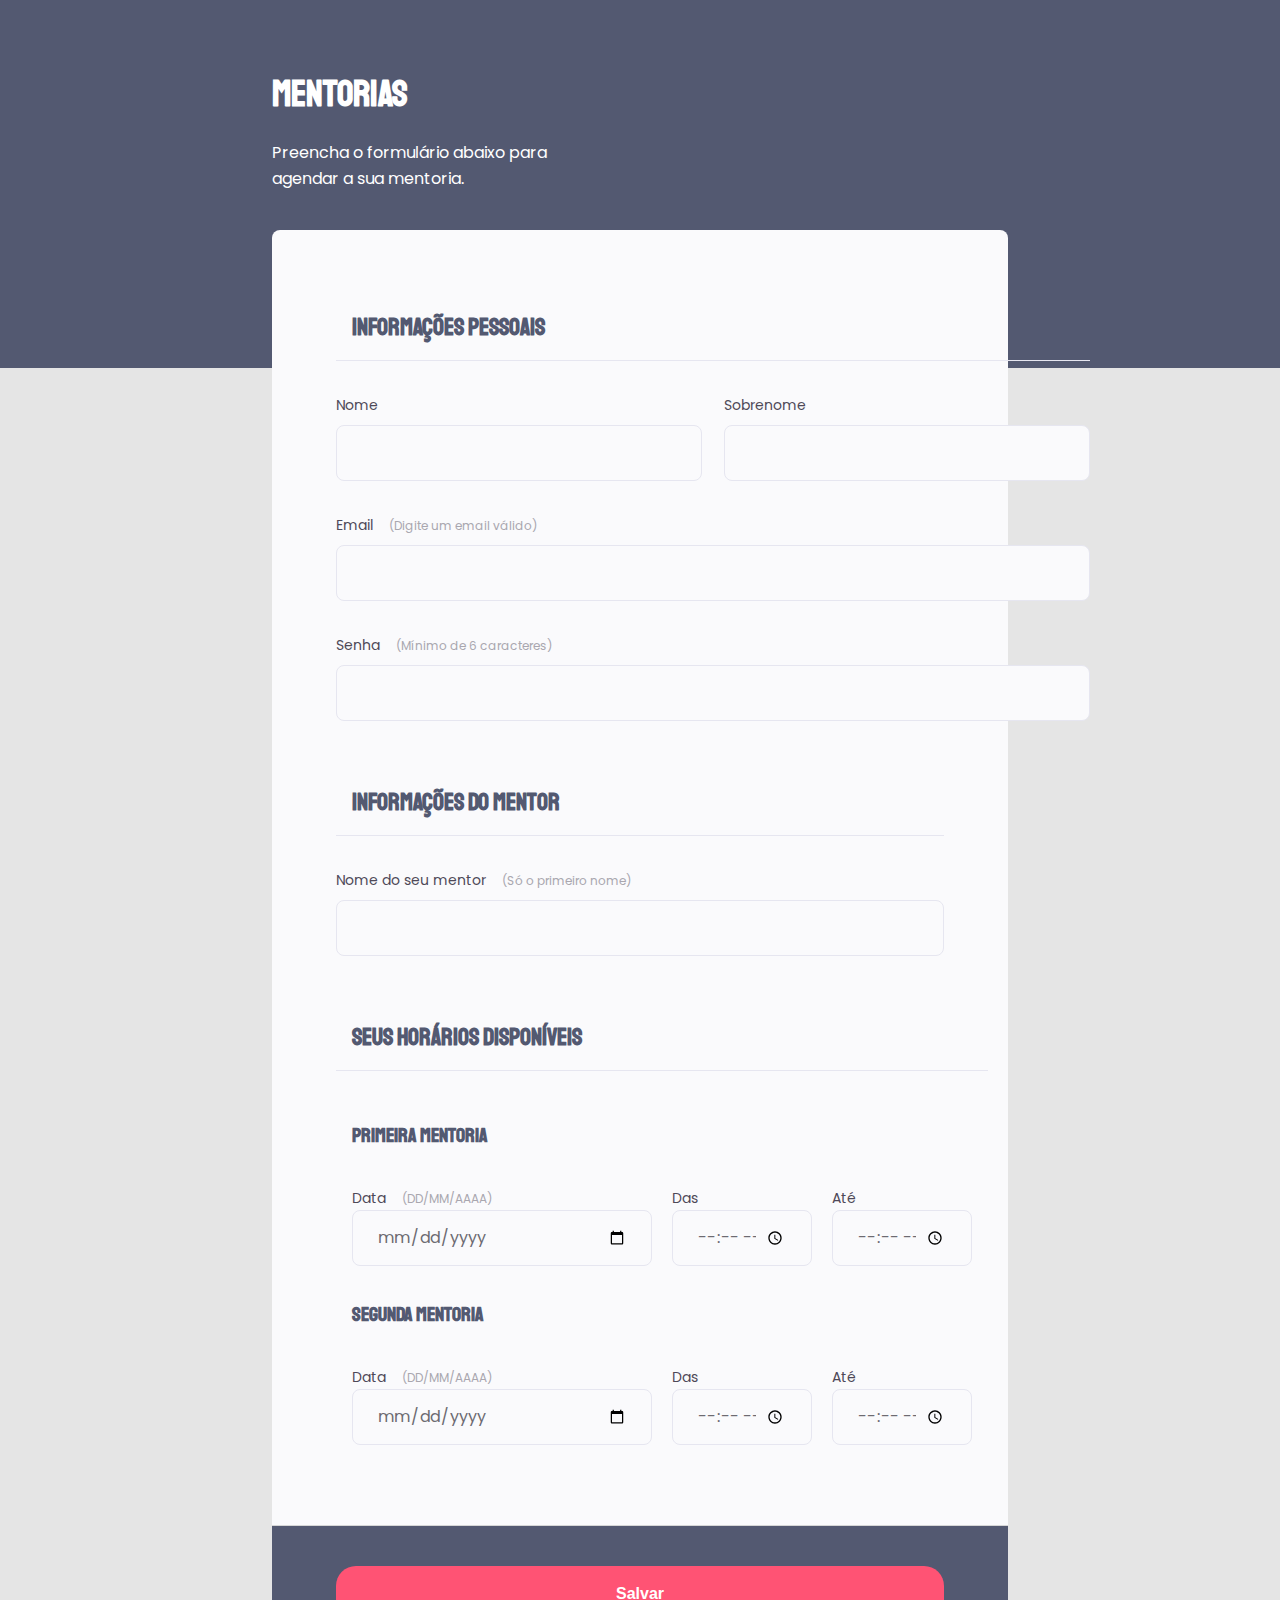
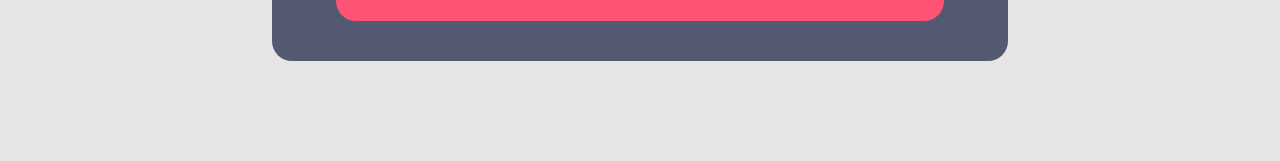
<file: index.html>
<!DOCTYPE html>
<html lang="pt-br">
<head>
    <link rel="preconnect" href="https://fonts.googleapis.com">
    <link rel="preconnect" href="https://fonts.gstatic.com" crossorigin>
    <link href="https://fonts.googleapis.com/css2?family=Poppins:ital,wght@0,100;0,200;0,300;0,400;0,500;0,600;0,700;0,800;0,900;1,100;1,200;1,300;1,400;1,500;1,600;1,700;1,800;1,900&family=Staatliches&display=swap" rel="stylesheet">
    <meta charset="UTF-8">
    <meta name="viewport" content="width=device-width, initial-scale=1.0">
    <title> Crie seu evento </title>

    <link rel="stylesheet" href="style.css">
</head>
<body>
    <div class="page">

        <header>
            <h1> Mentorias </h1>
            <p> Preencha o formulário abaixo para agendar a sua mentoria. </p>
        </header>

        <form id="my-form" > 

            <fieldset>
                <div class="fieldset-wrapper">
                    <legend> Informações Pessoais </legend>

                    <div class="col-2">
                        
                        <div class="input-wrapper">
                            <label for="info-nome"> Nome </label>
                            <input 
                            type="text" 
                            id="info-nome">
                        </div>
    
                        <div class="input-wrapper">
                            <label for="info-sobrenome"> Sobrenome </label>
                            <input 
                            type="text" 
                            id="info-sobrenome">
                        </div>

                    </div>

                    <div class="input-wrapper">
                        <label for="info-email"> Email <span> (Digite um email válido) </span></label>
                        <input type="email" id="info-email">
                    </div>

                    <div class="input-wrapper">
                        <label for="info-password"> Senha <span> (Mínimo de 6 caracteres)</span></label>
                        <input type="password" id="info-password">
                    </div>

                </div>
            </fieldset>

            <fieldset>
                <div class="fieldset-wrapper">
                    <legend> Informações do mentor </legend>

                    <div class="input-wrapper">
                        <label for="nome-mentor"> Nome do seu mentor <span> (Só o primeiro nome) </span></label>
                        <input type="text" id="nome-mentor">
                    </div>

                </div>
            </fieldset>

            <fieldset>
                <div class="fieldset-wrapper">
                    <legend> Seus horários disponíveis </legend>
                    
                    <div class="first-mentoring">

                        <h1> Primeira Mentoria </h1>

                        <div class="col-3">
                    
                            <div class="input-date">
                                <label for="event-date"> Data <span> (DD/MM/AAAA) </span> </label>
                                <input type="date" id="event-date">
                            </div>
            
                            <div class="input-begin">
                                <label for="event-begin"> Das </label>
                                <input type="time" id="event-begin">
                            </div>

                            <div class="input-end">
                                <label for="event-end"> Até </label>
                                <input type="time" id="event-end">
                            </div>
                        </div> 

                        <h1> Segunda Mentoria </h1>
                        
                        <div class="col-3">
                    
                            <div class="input-date">
                                <label for="event-date"> Data <span> (DD/MM/AAAA) </span> </label>
                                <input type="date" id="event-date">
                            </div>
            
                            <div class="input-begin">
                                <label for="event-begin"> Das </label>
                                <input type="time" id="event-begin">
                            </div>

                            <div class="input-end">
                                <label for="event-end"> Até </label>
                                <input type="time" id="event-end">
                            </div>
                        </div>

                    </div>
                       
                </div>
            </fieldset>

            <!-- <fieldset>
                <div class="fieldset-wrapper">
                    <legend> Privacidade </legend>

                    <div class="input-wrapper">
                        <label for="event-email"> Email do administrador <span> (digite um email válido) </span></label>
                        <input type="email" id="event-email">
                    </div>
    
                    <div class="input-wrapper">
                        <label for="event-password"> Senha de acesso para os participantes <span> (mínimo 8 caracteres) </span></label>
                        <input 7
                        type="password" 
                        id="event-password"
                        minlength="8">
                    </div>

                    <div class="checkbox-wrapper">
                        <input type="checkbox" id="event-private">
                        <label for="event-private"> Evento privado </label>
                    </div>
                </div>
            </fieldset> -->

        </form>

        <footer>
            <input 
            class="button" 
            type="submit" 
            form="my-form"
            value="Salvar">
        </footer>
    </div>  
</body>
</html>
</file>
<file: style.css>
* {
    margin: 0;
    padding: 0 ;
    box-sizing: border-box;
}

body, input, select, textarea {
    font-family: 'Poppins', sans-serif;

}

body {
    background: #E5E5E5;
}

body::before{
    content: '';
    width: 100%;
    height: 368px;
    position: absolute;
    top: 0;
    left: 0;
    z-index: -1;
    background: #535971;
    
}

.page {
    width: 736px;
    margin: auto;
     
}

header {
    width: 319px;
    margin-top: 74px; 
}

header h1 {
    font-family: 'Staatliches', sans-serif;
    font-size: 36px;
    line-height: 42px;
    color: #FFFFFF;

    margin-bottom: 24px;
}

header p {
    font-size: 16px;
    line-height: 26px;
    color: #FFFFFF;
}

form {
    margin-top: 38px;
    background: #FAFAFC;
    border-radius: 8px 8px 0 0;
    min-height: 300px;
    padding: 64px;

    display: flex;
    flex-direction: column;
    gap: 48px;
}

fieldset {
    border: none;

}

.fieldset-wrapper {
    display: flex;
    flex-direction: column;
    gap: 32px;
}

fieldset legend, .first-mentoring h1 {
    font-family: 'Staatliches', sans-serif;
    font-weight: 600;
    font-size: 24px;
    color: #535971;

    line-height: 34px;
    width: 100%;

    border-bottom: 1px solid #E6E6F0;

    padding: 16px;
}

.first-mentoring h1 {

    font-size: 20px;
    border: none;
}

.col-2 {
    display: flex;
    gap: 22px;
}

 .input-wrapper {
    display: flex;
    flex-direction: column;

}

.input-wrapper label,
.checkbox-wrapper label,
.input-date label,
.input-begin label,
.input-end label {

    font-size: 14px;
    line-height: 24px;
    width: 300px;

    color: #4E4958;

    margin-bottom: 8px;
}


.input-wrapper label span, .input-date span{
    margin-left: 12px;

    font-size: 12px;
    line-height: 20px;

    color: #a9a7af;
}

.input-wrapper label span:hover{
    color: #6c6a71;
}


.input-wrapper input, 
.input-date input, 
.input-begin input, 
.input-end input{

    background: #FAFAFC;

    border: 1px solid #E6E6F0;
    border-radius: 8px;

    height: 56px;

    padding: 0 24px 0 24px;

    font-size: 16px;
    line-height: 26px;

    color: #6c6a71;

}

.col-3 {
    display: flex;
    padding: 16px;
    gap: 20px;
}

.col-3 .input-date input {
    width: 300px;
}

.col-3 .input-begin input {
    width: 140px;
}

.col-3 .input-end input {
    width: 140px;
}

footer {
    background: #535971;

    height: 136px;

    display: flex;
    flex-direction: column;

    padding: 40px 64px;

    margin-bottom: 100px;

    border-top: 1px solid #D6D6D6;
    border-radius: 0 0 20px 20px;

}

footer .button {
    height: 56px;
    background: #FF5374;
    border: 0;
    border-radius: 20px;

    font-family: 'Archivo', sans-serif;
    font-size: 16px;
    font-weight: 600;
    line-height: 26px;

    color: #FFFFFF
}

footer .button:hover {
    background: #08a04c;
}

input:invalid{
    border: 1px solid #FF1010;
}
</file>
